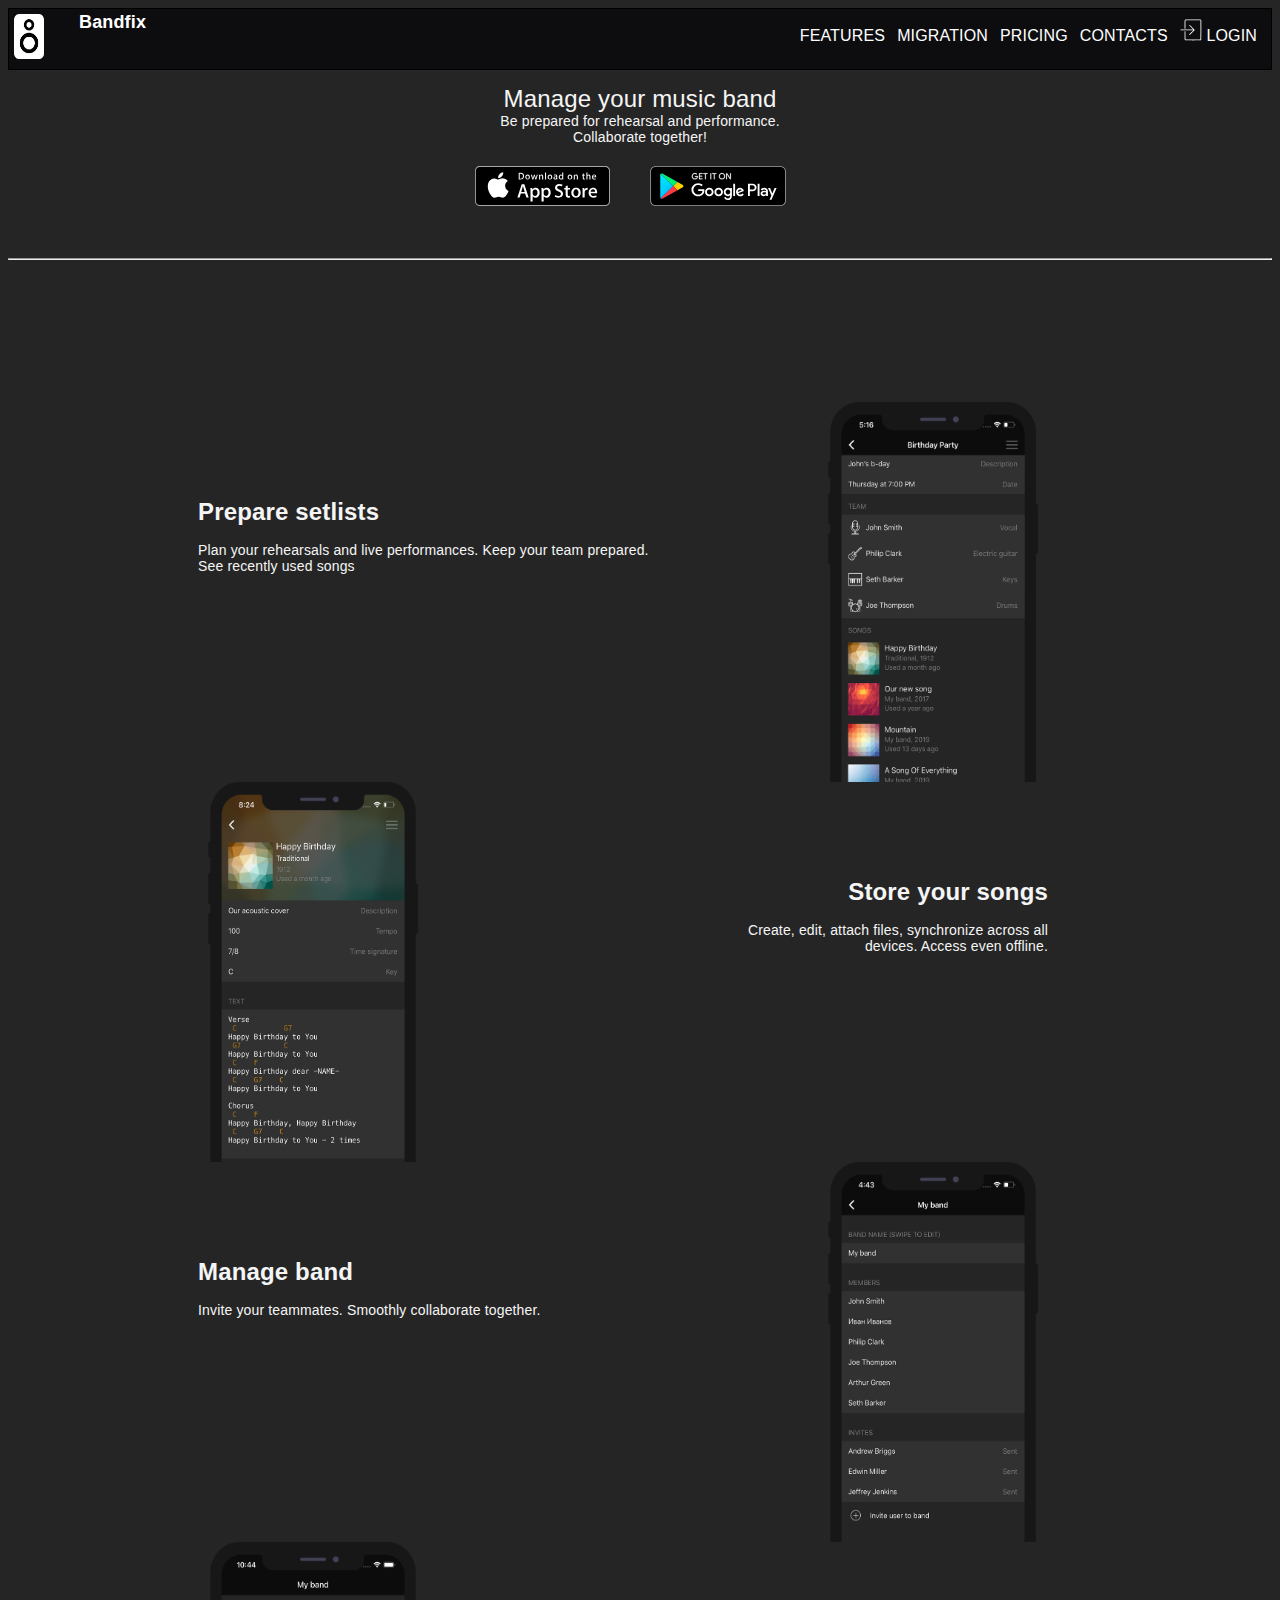
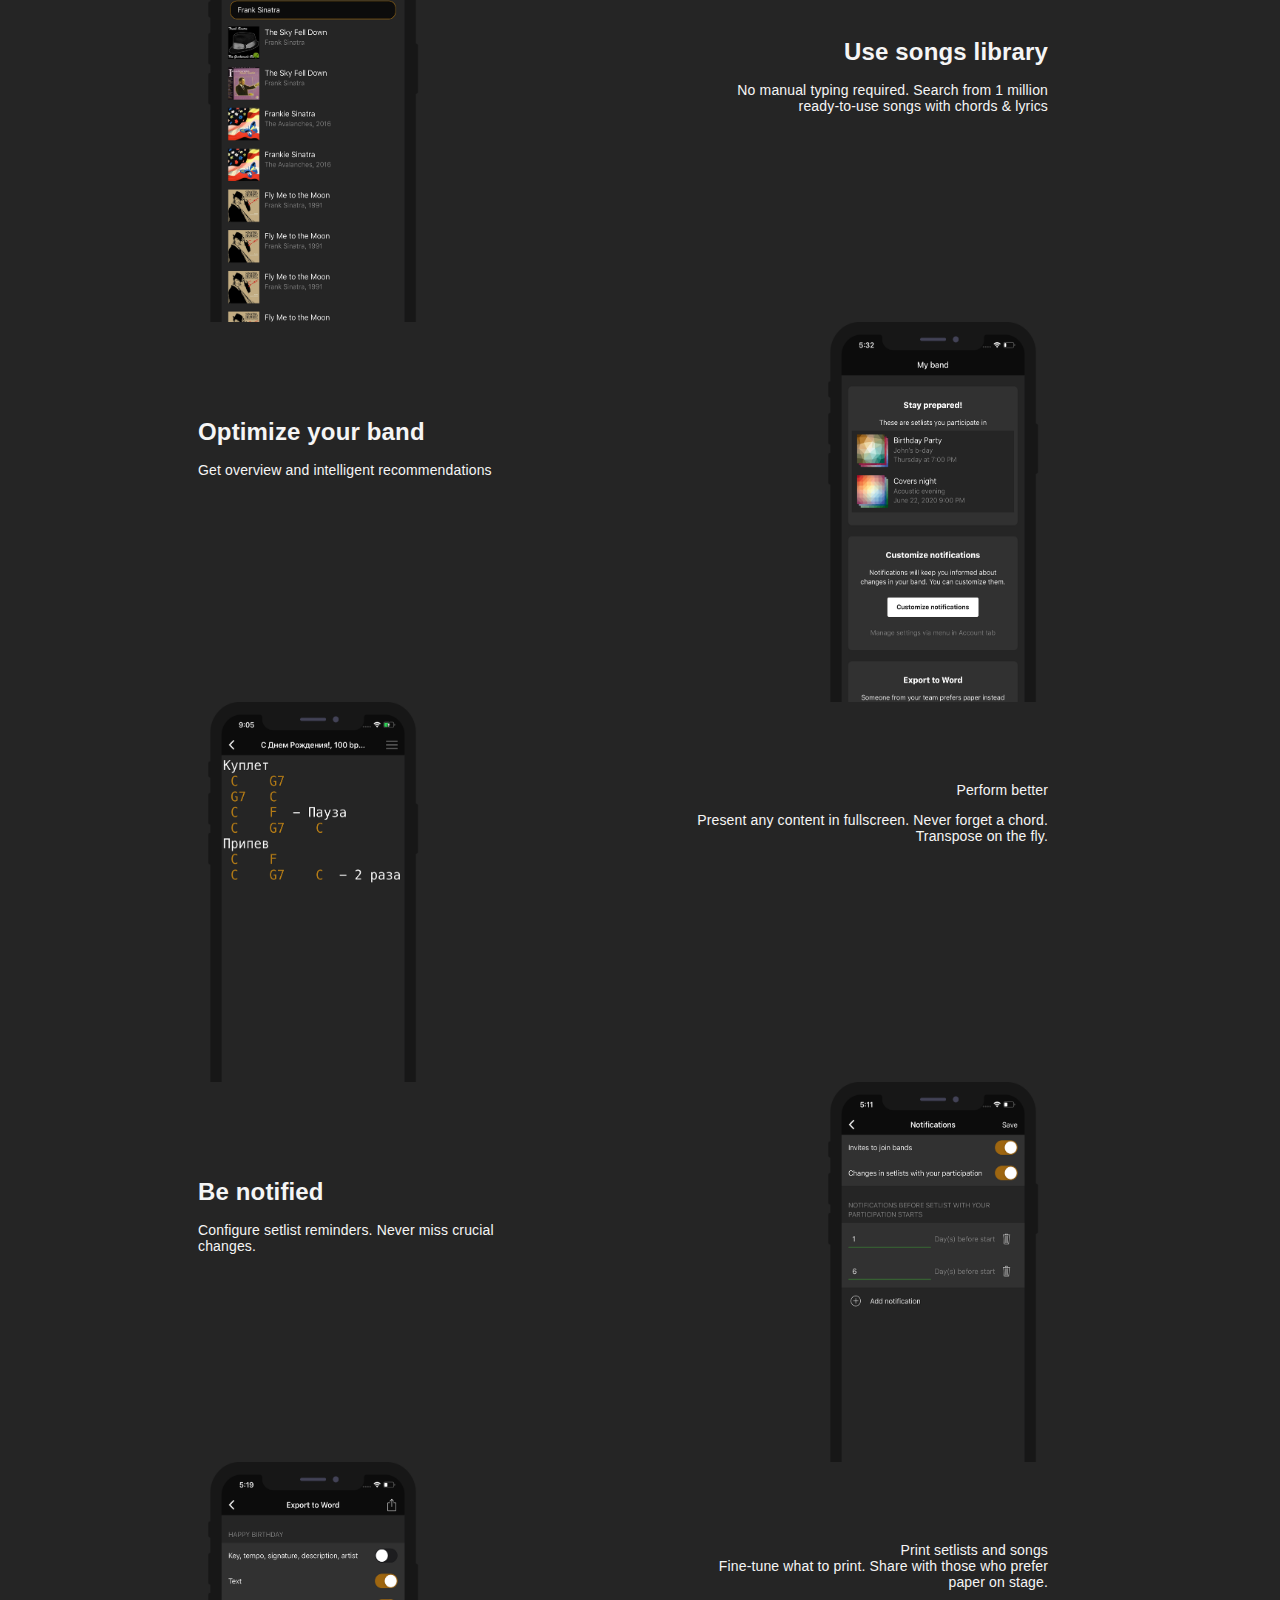
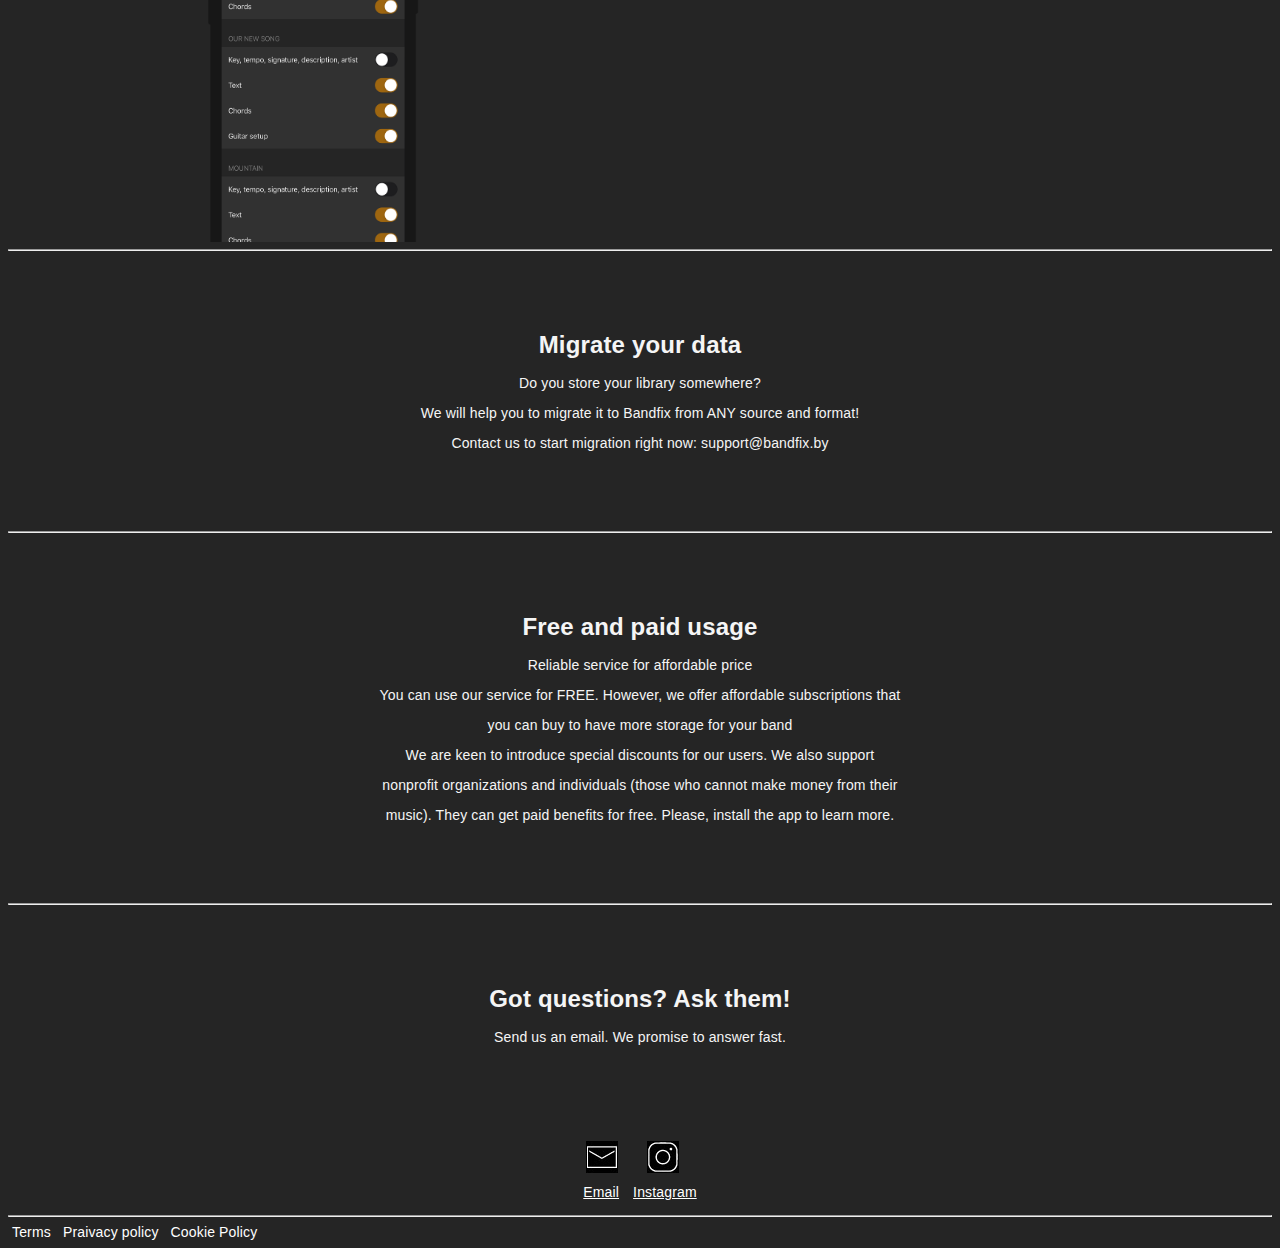
<file: index.html>
<!doctype html>
<html>
        <head>
        
          <meta charset="utf-8">
          <meta name="keywords" content=""/>
          <meta name="author" content="" />
          <meta name="viewport" content="width=device-width">
          <title>bandfix</title>
          <link rel="stylesheet" href="css/style.css"/>
       </head>
     <!-- Wordk with  positioning-->
    <body>
        <header>
              <nav>

                   <div class="header">
                     <img class="logo" src="image/Logo.png"width="30" height="45">
                     <h1 class="header-title"> <a class="title-link" href="index.html" target="_self">Bandfix</a></h1>
            
        
                     <div class="nav">
                         <a class="nav-link" href="FEATURES.html" target="_self">FEATURES</a>
                         <a class="nav-link" href="MIGRATION.html" target="_self">MIGRATION</a>
                         <a class="nav-link" href="PRICING.html" target="_self">PRICING</a>
                         <a class="nav-link" href="CONTACTS.html" target="_self">CONTACTS</a>
                         <a class="nav-link" href="LOGIN.html" target="_blank"> <img class="enter" src="image/enter.svg" /> LOGIN</a>
                     </div>
                 </div>
            </nav> 
        </header>
    <!--Introduction -->
     <div class="manage">  
              <div class="subtitle-manage">Manage your music band</div>           
              <div class="manage-text"> Be prepared for rehearsal and performance.<br> Collaborate together!</div>
     
              <br>  
             <div class="store">
           
                 <a class="apple" href="Apple.com"> <img class="app-store" src="image/app-store.svg" alt="Apple store" /> </a>
                 <a class="google" href="Google.com"><img class="google-play" src="image/google-play.svg" alt="Play market"/></a>
                <br>
             </div>
         <hr />        
     </div>     
      <!--Introduction /-->
             
    <main>  
          <div class="content">
                 <Div class="prepare-setlist">
                      <h1>Prepare setlists</h1> 
                        <p> Plan your rehearsals and live performances. Keep your team prepared.
                         <br />See recently used songs</p>
                         <img class="setlist" src="image/prepare-setlist-en.png" alt="prepare-setlist"/>
                </div>
                  
                        
                          
                    
                     <div class="your-songs">
                          <h1>Store your songs</h1>
                          <p>Create, edit, attach files, synchronize across all 
                          <br />      devices. Access even offline.</p>
                          <img class="store-songs" src="image/store-your-songs-en.png" alt="srote your songs"/>
                    </div>
                 
                 <div class="band">
                         <h1>Manage band</h1>
                         <p">Invite your teammates. Smoothly collaborate together.</p>
                         <img class="manage-band" src="image/manage-band-en.png" alt="manage band"/>
                </div>
                       
                 <div class="library">
                         <h1>Use songs library</h1>
                         <p>No manual typing required. Search from 1 million <br/> ready-to-use songs with chords & lyrics</p>
                         <img class="library-songs" src="image/use-songs-library-en.png" alt="songs library"/>
                 </div>

                 <div class="optimize">
                         <h1>Optimize your band</h1>
                         <p>Get overview and intelligent recommendations</p>
                         <img class="optimize-band" src="image/optimize-your-band-en.png" alt="optimize your band" />
                 </div>

                 <div class="perform">
                          <h1">Perform better</h1>
                          <p>Present any content in fullscreen. Never forget a chord. <br/>Transpose on the fly.</p>
                          <img class="perform-better" src="image/perform-better-en.png" alt="Perform better" />
                 </div>

                 <div class="notified">
                          <h1>Be notified</h1>
                          <p">Configure setlist reminders. Never miss  crucial <br /> changes.</p>
                          <img class="be-notified" src="image/be-notified-en.png" alt="Be notified" />     
                 </div>

                 <div class="print">
                          <div class="subtitle">Print setlists and songs</div>
                         <div class="text">Fine-tune what to print. Share with those who prefer<br /> paper on stage.</div>
                         <img class="print-setlists" src="image/print-setlists-and-songs-en.png" alt="Print setlists and songs" />
                 </div>

           </div>
<hr />
                 <div class="sharing-data" >
                      <h1>Migrate your data</h1>
                         
                          <p>Do you store your library somewhere?</p>
                          <p>We will help you to migrate it to Bandfix from ANY source and format!</p>
                          <p>Contact us to start migration right now: support@bandfix.by</p>
                       
                  </div>
                <hr/>
                  <div class="free-usage">
                      <h1 >Free and paid usage</h1>
                    
                     <p>Reliable service for affordable price</p>
                     <p>You can use our service for FREE. However, we offer affordable subscriptions that</p> 
                     <p>you can buy to have more storage for your band</p>
                     <p>We are keen to introduce special discounts for our users. We also support</p>
                     <p>nonprofit organizations and individuals (those who cannot make money from their</p>
                     <p>music). They can get paid benefits for free. Please, install the app to learn more.</p>
                     
                </div>
 </main>
        <footer>
              <hr />
             <div class="questions">
                 <h1 >Got questions? Ask them!</h1>
                  <p>Send us an email. We promise to answer fast.</p>
             </div>
            <nav>
             <div>
              <div class="contact">
             <img class="contact-image" src="image/Email.png" alt="email" > 
             <img class="contact-image" src="image/instagram.png" alt="instagram"> <br>
             <a class="contact-link" href="#"Email>Email</a>
             <a class="contact-link" href="#"Instagram>Instagram</a>
             </div>
    
             <hr />

               <div class="nav-footer">
                  <a class="footer-link" href="Terms.html">Terms</a>
                  <a class="footer-link" href="Praivacy.html">Praivacy policy</a>  
                  <a class="footer-link" href="Cookie.Html">Cookie Policy</a>

                </div>
             </div>
             </nav>
        </footer>


</body>
</html>
</file>
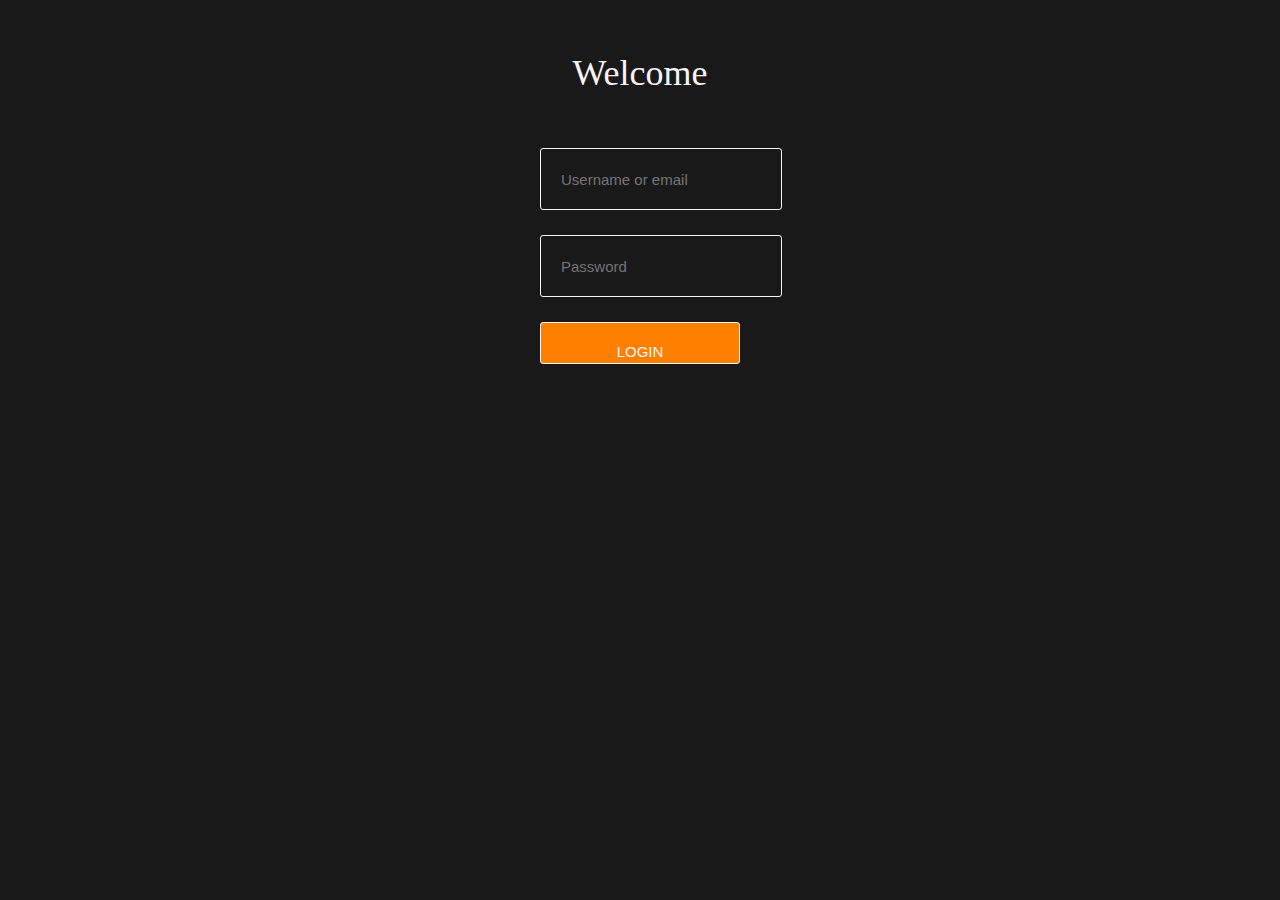
<file: LOGIN.html>
<!DOCTYPE html>
<html>
    <head>
        <meta charset="UTF-8">
        <link rel="stylesheet" href="css/login.css">
        <meta name="viewport" content="width=device-width">
        <title>LOGIN</title>
    </head>
    <body>
        <div class="form">
            <h1 class="title">Welcome</h1>
            <form action="/" method="POST">
                
            <div class="form-enter">
                 <input class="form-input" type="text" 
                  name="name" 
                  placeholder="Username or email">
            </div>
            <div class="form-enter">
                 <input class="form-input" type="password" 
                  name="password"
                  placeholder="Password">
            </div> 
                  <button class="form-submit" type="submit">LOGIN</button>    
               
            </form>
        </div>
        
    </body>
</html>
</file>
<file: css/style.css>
body {
      font-family:"Roboto", "Helvetica", "Arial", sans-serif;
      font-size: 0.875rem;color:whitesmoke;
      font-weight: 400;
      font-weight: 1.43;
      letter-spacing: 0.01071em; 
      background-color:#252525;
}
 /*Header*/
 .header {
   width:auto;
   height: 60px;
   border: 1px solid #000000;
   background-color:#0d0d0f;
   margin:0;
   padding: 5 auto;
   text-align: left;
   position:sticky top;
   
 }
 .header-title{
   font-size: 18px;  
   text-align: left;
   color:white;
   margin: -50px 70px ;
 }
 .title-link {
   font-size: bold;
   color: white;
   text-decoration:none;
   
 }
 .title-link:hover 
 {
   text-decoration: underline white;
 }
   .logo {
    margin:5px 0 0 ;
    padding-left: 5px;
      
   }

 /*Navigation*/ 
 .nav {
   text-align: right;
   margin-top: 10px;
   padding: 10px;
 }
 .nav-link { 
   display:inline-block;
   padding: 8px 4px ;
   font-size: 16px;
   color: white;
   text-align: right;
   text-decoration: none;
    
 }
 .nav-link:hover 
 {
   text-decoration: underline white ;
 }
 /*enter login*/
 .enter
  {
    width: 22px;
    height: 22px;
    margin-top: 8px;
  }
/**Introduction**/
  .manage 

  {
    margin: 10 0;
    padding: 15px 0;
    display: wrap;
    justify-content:center;
            
  }
  .subtitle-manage 
  {
    text-align: center;
    font-size: 1.5rem;
  }
  .manage-text
  {
    text-align: center;
  }

  /* button style*/
    
  .store 
  { 
   display: flex;
   justify-content: center;
       align-items:center;
          
  }
  .apple, .google
  {
     width: 150px;
     height: 80px;
     margin: 0px 10px ;
     padding: 10;
  }
  .google
  {  margin: 0px 10px;
     padding: 5px;
  }
  h1
  {
    font-size: 1.5rem;
  }
.content
 { position: relative;
  
}

 /** text-1**/
.prepare-setlist
{ position: relative;
  margin: 0px  190px 0px;
  text-align: left;
  padding: 200px 0 0px;
  width: 850px;
  height: 300px;
  
}
/**image-1**/
.setlist 
{ position: absolute;
  right: 0px;
  bottom: 0px;
   width: 230px;
  height: 380px;
 
}
/**text-2**/
.your-songs
{
  position: relative;
  margin: 0px  190px 0px;
  text-align: right;
  padding: 80px 0 0px;
  width: 850px;
  height: 300px;
  
}

/**image-2**/
.store-songs    
{ position: absolute;
  left: 0px;
  top: 0px;
  width: 230px;
  height: 380px;
}

/** Text-3**/
.band
{
  position: relative;
  margin: 0px  190px 0px;
  text-align: left;
  padding: 80px 0 0px;
  width: 850px;
  height: 300px;
  
}
 /** image-3**/
.manage-band
{
  position: absolute;
  right: 0px;
  top: 0px;
  width: 230px;
  height: 380px;
 
}
 /** text-4**/
.library
{
  position: relative;
   
   margin: 0px  190px 0px;
   text-align: right;
   padding: 80px 0 0px;
   width: 850px;
   height: 300px;
   
}
/** image-4**/
.library-songs
{ position: absolute;
  left: 0px;
  top: 0px;
   width: 230px;
  height: 380px;
}
/** text-5**/
.optimize
{
  position: relative;
  margin: 0px  190px 0px;
  text-align: left;
  padding: 80px 0 0px;
  width: 850px;
  height: 300px;
  
}
/** image-5**/
.optimize-band
{
  position: absolute;
  right: 0px;
  top: 0px;
  width: 230px;
  height: 380px;
}
 /** text-6**/
.perform
{
  position: relative;
   margin: 0px  190px 0px;
   text-align: right;
   padding: 80px 0 0px;
   width: 850px;
   height: 300px;
   
}
/** image-6**/
.perform-better
{
  position: absolute;
  left: 0px;
  top: 0px;
   width: 230px;
  height: 380px;
}
/** text-7**/
.notified
{ position: relative;
  margin: 0px  190px 0px;
  text-align: left;
  padding: 80px 0 0px;
  width: 850px;
  height: 300px;
  
}
/** image-7**/
.be-notified
{
  position: absolute;
  right: 0px;
  top: 0px;
  width: 230px;
  height: 380px;
}
/**text-8**/
.print
{
  position: relative;
  margin: 0px  190px 0px;
  text-align: right;
  padding: 80px 0 0px;
  width: 850px;
  height: 300px;
 
}
/**image-8**/
.print-setlists 
{
  position: absolute;
  left: 0px;
  top: 0px;
   width: 230px;
  height: 380px;
}
.sharing-data
{
  width:auto;
  height: auto;
  text-align: center;
  margin: 80px 0 80px;
}
.free-usage
{
  width:auto;
  height: auto;
  text-align: center;
  margin: 80px 0 80px;
}
.questions
{
  width:auto;
  height: auto;
  text-align: center;
  margin: 80px 0 80px;
}
/*Contact*/
.contact 
{
    padding: 8px 8px ;
   font-size:bold;
   color:#ffffff;
   text-align: center;
   text-decoration: none;
}
.contact-image 
{
  margin-right: 15px;
  padding: 8px 5px;
}
.contact-link 
{
  font-size: bold;
  color: #ffffff;
  margin-right: 0px;
  padding: 8px 5px;
}



/*navigation footer*/
.nav-footer
{
   display:inline-block;
   
   font-size:bold;
   text-align: center;
   
  }
.footer-link
{
  color:#ffffff;
  text-decoration: none;
  padding: 8px 4px ;
}

  .footer-link:hover
{
  text-decoration: underline white ;
}
</file>
<file: css/login.css>
body {
    font-family:'Times New Roman',Times, sans-serif;
    font-size: 18px;color:whitesmoke; 
    background-color:#191919;
}
.title 
{
    font-family: 20px'Times New Roman', Times, serif;
    text-align: center;
    font-weight: 500;
    padding-bottom: 30px;
}
.form
{   width: 200px;
    margin:auto;
    padding: 20px;

}
.form-enter 
{  margin-bottom: 25px;
}
.form-input
{
  width:200px;
  height: 20px;
  padding: 20px;
  border: 1px groove whitesmoke;
  border-radius: 3px;
  background-color:#191919;
  font-family:Arial, Helvetica, sans-serif;
  font-size: 15px;color:whitesmoke;  
  
}
.form-submit

{
  width:200px;
  height: 20px;
  padding: 20px;
  border: 1px groove whitesmoke;
  border-radius: 3px;
  background-color:#ff8000;
  font-family:Arial, Helvetica, sans-serif;
  font-size: 15px;color:whitesmoke; 
}
</file>
